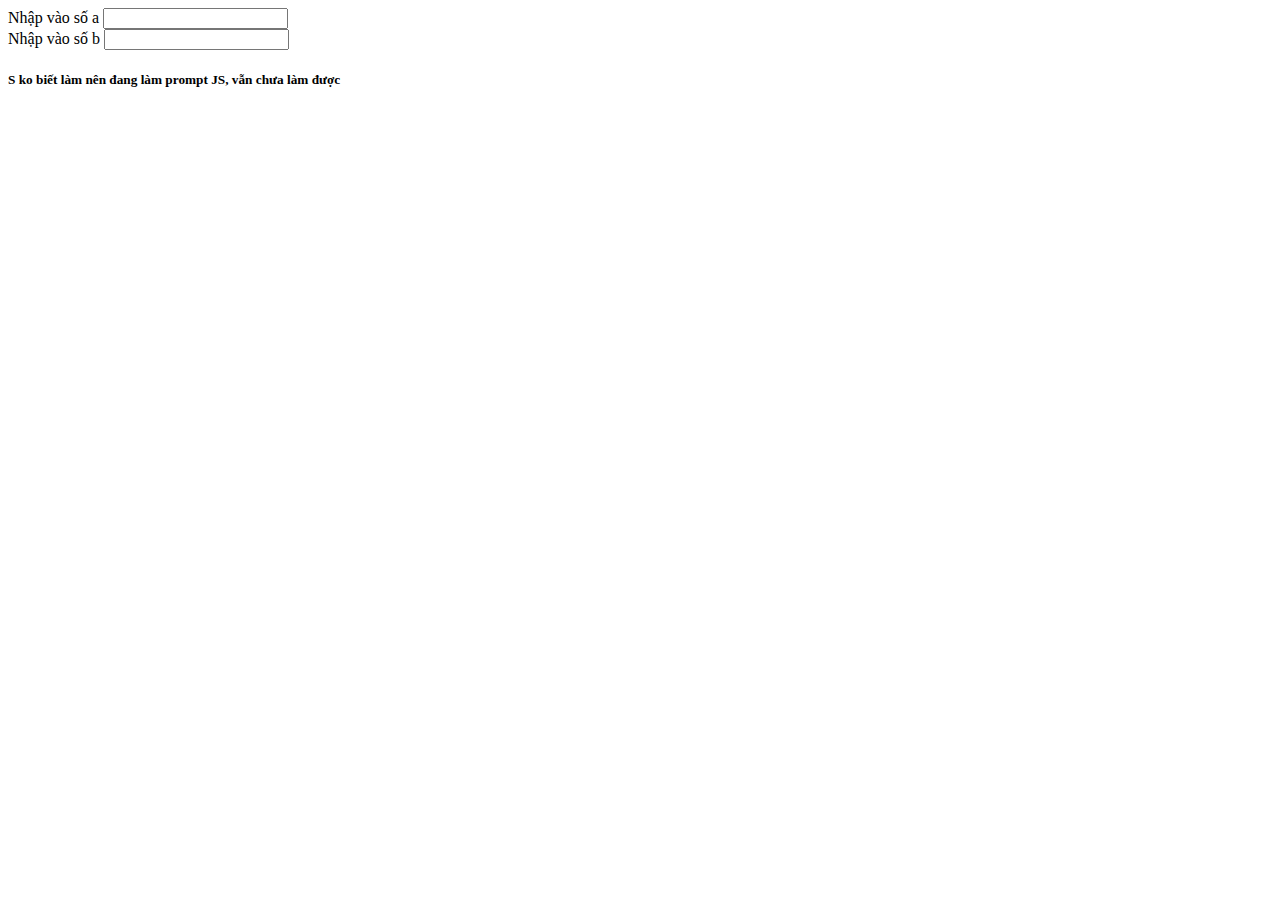
<file: Bai-1/index.html>
<!doctype html>
<html lang="en">

<head>
    <title>Bội Sương</title>
    <!-- Required meta tags -->
    <meta charset="utf-8">
    <meta name="viewport" content="width=device-width, initial-scale=1, shrink-to-fit=no">

    <!-- Bootstrap CSS v5.2.1 -->
    <link href="https://cdn.jsdelivr.net/npm/bootstrap@5.2.1/dist/css/bootstrap.min.css" rel="stylesheet"
        integrity="sha384-iYQeCzEYFbKjA/T2uDLTpkwGzCiq6soy8tYaI1GyVh/UjpbCx/TYkiZhlZB6+fzT" crossorigin="anonymous">

</head>

<body>
    <!-- Tạo một ứng dụng web, cho phép nhập vào 2 số a và b. Hiển thị tất cả các số nguyên tố trong khoảng a và b.  Nhập trên HTML -->
    <form action="" class="pt-5 ps-5 d-block">
        <label for="" class="p-2">Nhập vào số a</label>
        <input type="number" name="number-a" id="number-a"><br>

        <label for="" class="p-2">Nhập vào số b</label>
        <input type="number" name="number-b" id="number-b"><br>
        <h5>S ko biết làm nên đang làm prompt JS, vẫn chưa làm được</h5>
        <!-- <button type="submit" class="m-3" id="btn">Enter</button> -->
    </form>



    <!-- Link js -->
    <!-- <script src="./app.js"></script> -->
    <script src="./bt-2.js"></script>

    <!-- Bootstrap JavaScript Libraries -->
    <script src="https://cdn.jsdelivr.net/npm/@popperjs/core@2.11.6/dist/umd/popper.min.js"
        integrity="sha384-oBqDVmMz9ATKxIep9tiCxS/Z9fNfEXiDAYTujMAeBAsjFuCZSmKbSSUnQlmh/jp3" crossorigin="anonymous">
        </script>

    <script src="https://cdn.jsdelivr.net/npm/bootstrap@5.2.1/dist/js/bootstrap.min.js"
        integrity="sha384-7VPbUDkoPSGFnVtYi0QogXtr74QeVeeIs99Qfg5YCF+TidwNdjvaKZX19NZ/e6oz" crossorigin="anonymous">
        </script>
</body>

</html>
</file>
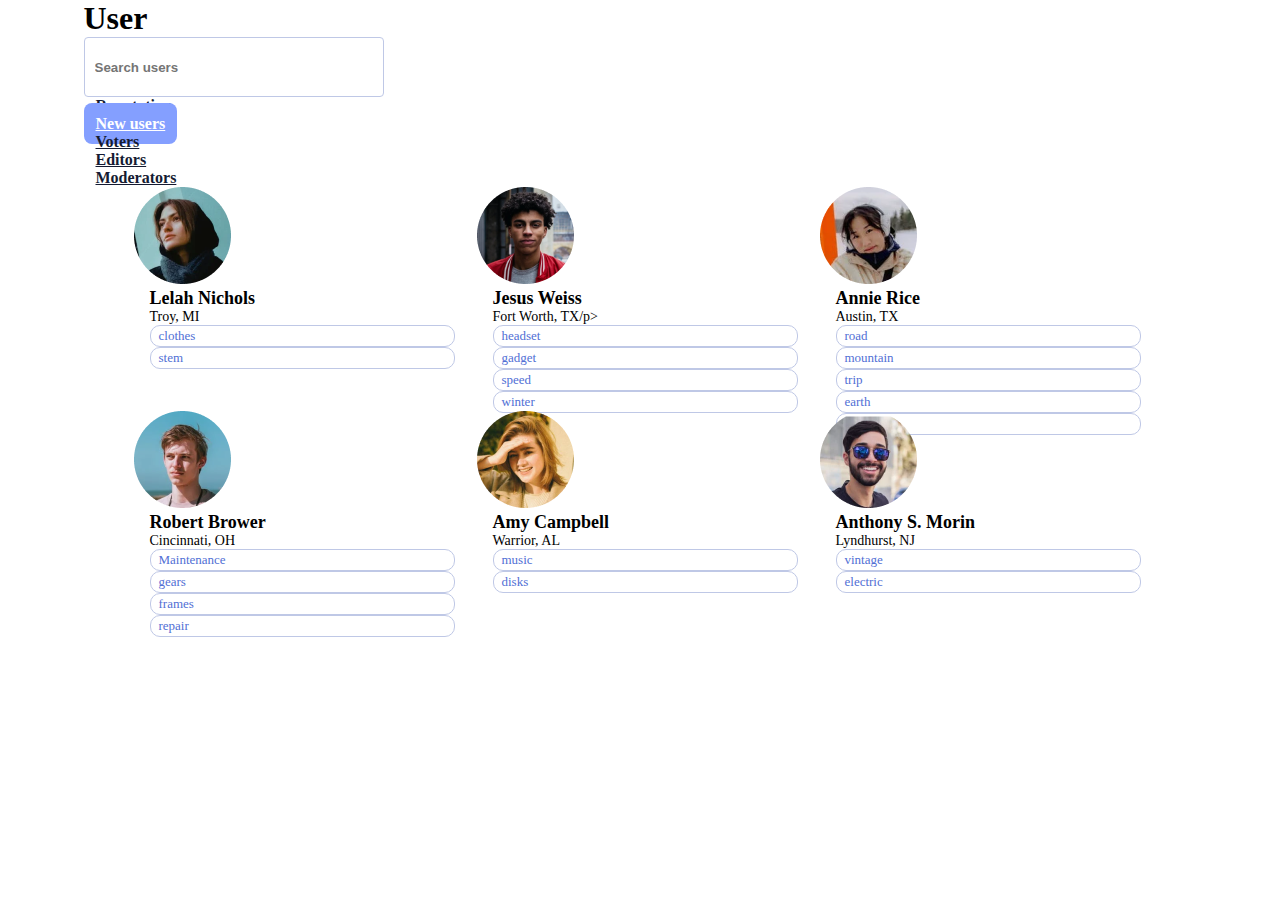
<file: Baitap-3/index.html>
<!DOCTYPE html>
<html lang="en">

<head>
    <meta charset="UTF-8">
    <meta http-equiv="X-UA-Compatible" content="IE=edge">
    <meta name="viewport" content="width=device-width, initial-scale=1.0">
    <title>Document</title>

    <!-- Bootstrap CSS v5.2.1 -->
    <link href="https://cdn.jsdelivr.net/npm/bootstrap@5.2.1/dist/css/bootstrap.min.css" rel="stylesheet"
        integrity="sha384-iYQeCzEYFbKjA/T2uDLTpkwGzCiq6soy8tYaI1GyVh/UjpbCx/TYkiZhlZB6+fzT" crossorigin="anonymous">

    <link rel="stylesheet" href="style.css">
</head>

<body>
    <div class="main-container fluid-container m-5 p-5">
        <div class="user-container container d-flex flex-column">
            <h1>User</h1>

            <div class="nav-contaier d-flex flex-row justify-content-between align-items-center">
                <div class="search-container">
                    <input type="search" name="" id="search" placeholder="Search users">
                </div>
                <ul class="nav justify-content-center">
                    <li class=" nav-item">
                        <a class="nav-link" href="#">Reputation</a>
                    </li>
                    <li class="nav-item">
                        <a class="nav-link active" href="#" aria-current="page">New users</a>
                    </li>
                    <li class="nav-item">
                        <a class="nav-link" href="#">Voters</a>
                    </li>
                    <li class="nav-item">
                        <a class="nav-link" href="#">Editors</a>
                    </li>
                    <li class="nav-item">
                        <a class="nav-link" href="#">Moderators</a>
                    </li>
                </ul>
            </div>
        </div>


        <div class="users-container">
            <div class="d-flex flex-row mt-5 user">
                <div class="ava-and-name d-flex flex-row">
                    <img src="./Image/Ellipse 1.png" alt="ellipse-ava" class="ava-img">
                </div>
                <div class="d-flex flex-column user-info">
                    <div>
                        <h3>Lelah Nichols</h3>
                        <p>Troy, MI</p>
                    </div>
                    <div class="tag d-flex flex-row flex-wrap">
                        <p>clothes</p>
                        <p>stem</p>
                    </div>
                </div>
            </div>

            <div class="d-flex flex-row mt-5 user">
                <div class="ava-and-name d-flex flex-row align-items-center">
                    <img src="./Image/Jesus Weiss.png" alt="ellipse-ava" class="ava-img">
                </div>
                <div class="d-flex flex-column user-info">
                    <div>
                        <h3>Jesus Weiss</h3>
                        <p>Fort Worth, TX/p>
                    </div>
                    <div class="tag d-flex flex-row flex-wrap">
                        <p>headset</p>
                        <p>gadget</p>
                        <p>speed</p>
                        <p>winter</p>
                    </div>
                </div>
            </div>

            <div class="d-flex flex-row mt-5 user">
                <div class="ava-and-name d-flex flex-row align-items-center">
                    <img src="./Image/Annie Rice.png" alt="ellipse-ava" class="ava-img">
                </div>
                <div class="d-flex flex-column user-info">
                    <div>
                        <h3>Annie Rice</h3>
                        <p>Austin, TX</p>
                    </div>
                    <div class="tag d-flex flex-row flex-wrap">
                        <p>road</p>
                        <p>mountain</p>
                        <p>trip</p>
                        <p>earth</p>
                        <p>nature</p>
                    </div>
                </div>
            </div>

            <div class="d-flex flex-row mt-5 user">
                <div class="ava-and-name d-flex flex-row align-items-center">
                    <img src="./Image/Robert Brower.png" alt="ellipse-ava" class="ava-img">
                </div>
                <div class="d-flex flex-column user-info">
                    <div>
                        <h3>Robert Brower</h3>
                        <p>Cincinnati, OH</p>
                    </div>
                    <div class="tag d-flex flex-row flex-wrap">
                        <p>Maintenance</p>
                        <p>gears</p>
                        <p>frames</p>
                        <p>repair</p>
                    </div>
                </div>
            </div>

            <div class="d-flex flex-row mt-5 user">
                <div class="ava-and-name d-flex flex-row align-items-center">
                    <img src="./Image/Amy Campbell.png" alt="ellipse-ava" class="ava-img">
                </div>
                <div class="d-flex flex-column user-info">
                    <div>
                        <h3>Amy Campbell</h3>
                        <p>Warrior, AL</p>
                    </div>
                    <div class="tag d-flex flex-row flex-wrap">
                        <p>music</p>
                        <p>disks</p>
                    </div>
                </div>
            </div>

            <div class="d-flex flex-row mt-5 user">
                <div class="ava-and-name d-flex flex-row align-items-center">
                    <img src="./Image/Anthony S. Morin.png" alt="ellipse-ava" class="ava-img">
                </div>
                <div class="d-flex flex-column user-info">
                    <div>
                        <h3>Anthony S. Morin</h3>
                        <p>Lyndhurst, NJ</p>
                    </div>
                    <div class="tag d-flex flex-row flex-wrap">
                        <p>vintage</p>
                        <p>electric</p>
                    </div>
                </div>
            </div>
        </div>
    </div>


    <!-- Bootstrap JavaScript Libraries -->
    <script src="https://cdn.jsdelivr.net/npm/@popperjs/core@2.11.6/dist/umd/popper.min.js"
        integrity="sha384-oBqDVmMz9ATKxIep9tiCxS/Z9fNfEXiDAYTujMAeBAsjFuCZSmKbSSUnQlmh/jp3" crossorigin="anonymous">
        </script>

    <script src="https://cdn.jsdelivr.net/npm/bootstrap@5.2.1/dist/js/bootstrap.min.js"
        integrity="sha384-7VPbUDkoPSGFnVtYi0QogXtr74QeVeeIs99Qfg5YCF+TidwNdjvaKZX19NZ/e6oz" crossorigin="anonymous">
        </script>
</body>

</html>
</file>
<file: Baitap-3/style.css>
* {
    margin: 0;
    padding: 0;
    list-style-type: none;
    box-sizing: border-box;
}

body {
    max-width: 100%;
    width: 1113px;
    height: 208px;
    margin: auto auto;
}

.main-container {
    border-radius: 10px;
}

h1 {
    font-family: 'Merriweather';
    font-size: 32px;
    font-weight: 900;
}

#search {
    font-weight: 600;
    border: 1px solid #BFC8E6;
    border-radius: 4px;
    padding: 10px;
    gap: 8px;
    color: #151B32;
    width: 300px;
    height: 60px;
}

.nav-link {
    font-family: 'Poppins';
    font-size: 16px;
    color: #151B32;
    font-weight: 700;
    padding: 12px;
}

.active {
    color: #fff;
    background-color: #849FFF;
    border-radius: 8px;
}

.users-container {
    display: flex;
    flex-direction: row;
    align-items: flex-start;
    flex-wrap: wrap;
    padding: 0px;
    gap: 16px;
    width: 1013px;
    height: 208px;
    margin: auto auto;
}


img {
    width: 97px;
    height: 97px;
}

h3 {
    font-family: 'Merriweather';
    font-weight: 900;
    font-size: 18px;
}

p {
    font-weight: 500;
    font-size: 14px;
}

.user-info {
    padding-left: 16px;

}

.tag>p {
    color: #516FD5;
    font-weight: 500;
    font-size: 13px;
    border: 1px solid #BFC8E6;
    border-radius: 10px;
    padding: 2px 8px;
    margin-right: 6px;
}

.user {
    width: 327px;
    height: 208px;
    cursor: pointer;
    justify-content: center;
    align-items: center;

}

.user:hover {
    background: #FBFCFF;
    border: 1px solid #BFC8E6;
    box-shadow: 0px 8px 23px rgba(218, 224, 249, 0.7);
    border-radius: 16px;
    width: 327px;
    height: 208px;
}
</file>
